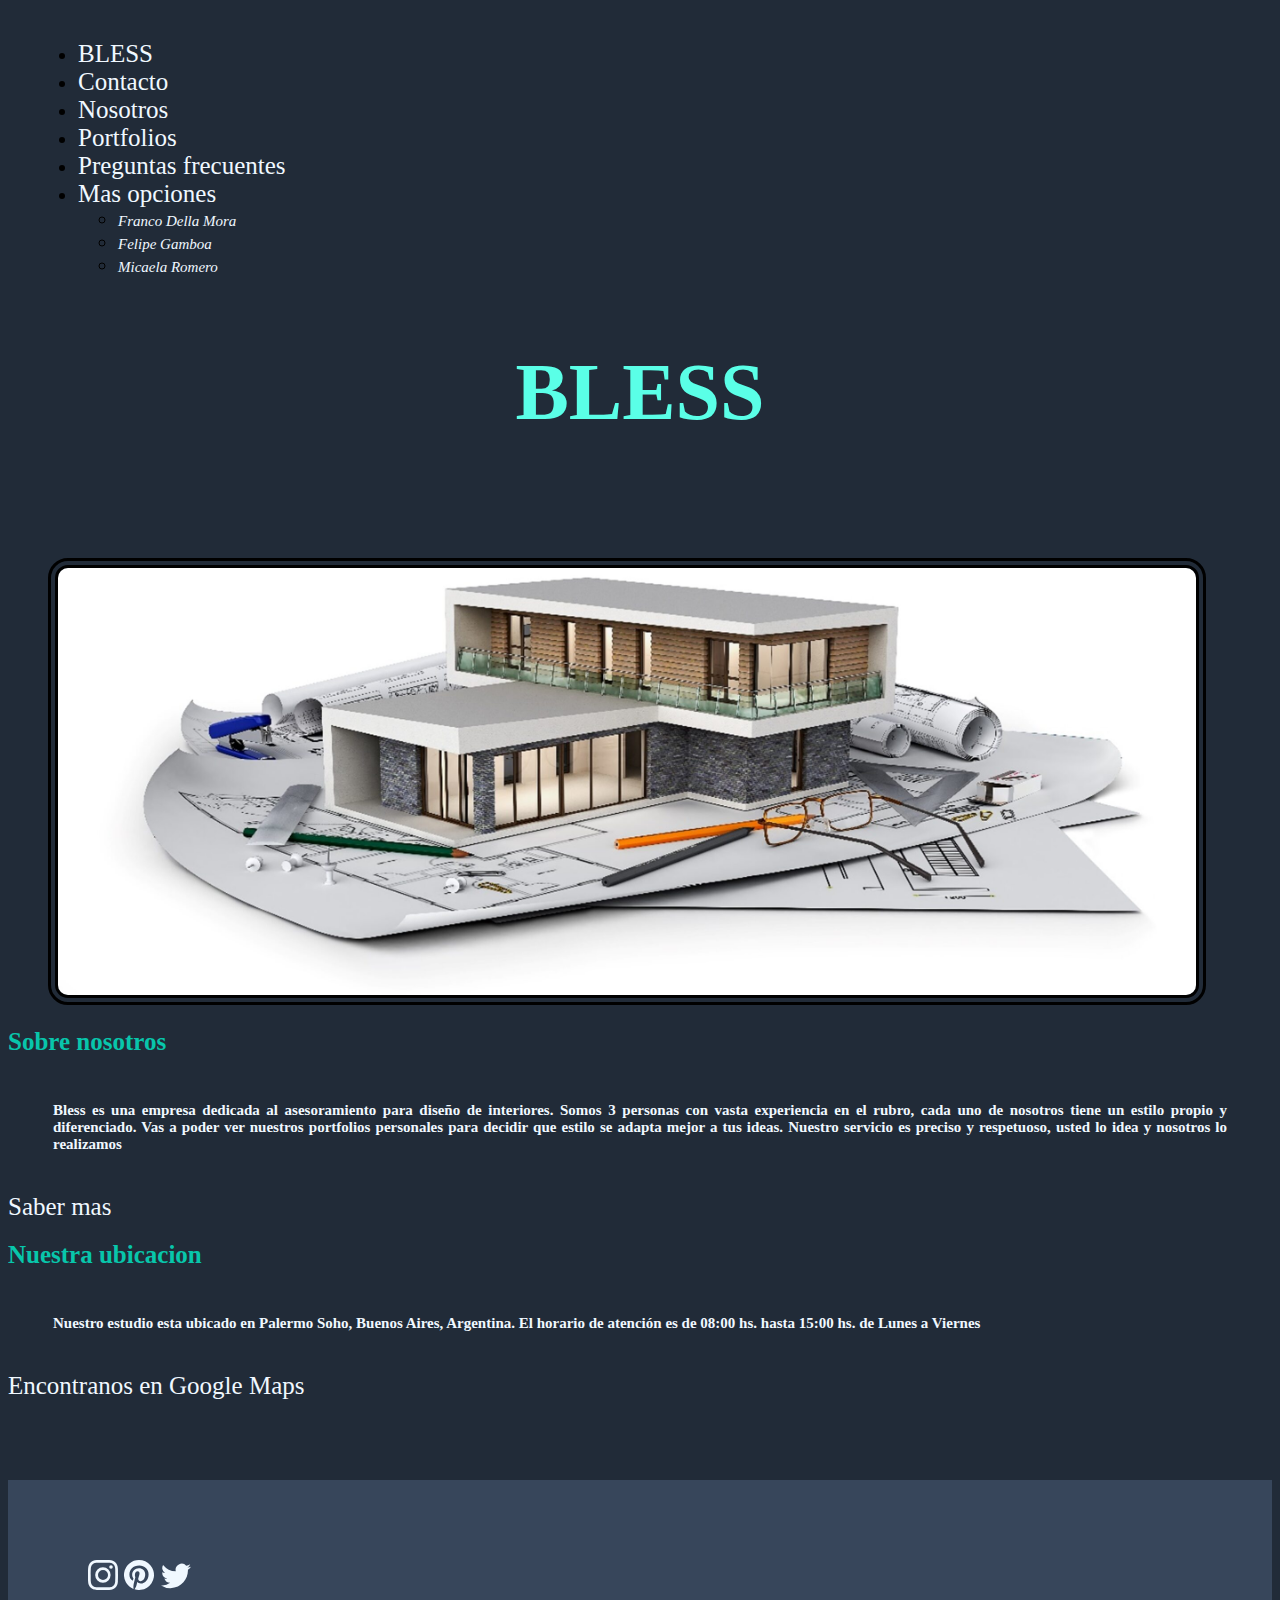
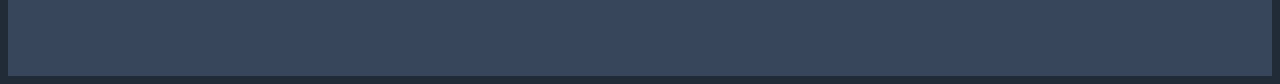
<file: index.html>
<!DOCTYPE html>
<html lang="es">
<head>
    <meta charset="UTF-8">
    <meta http-equiv="X-UA-Compatible" content="IE=edge">
    <meta name="viewport" content="width=device-width, initial-scale=1.0">
    <link href="https://cdn.jsdelivr.net/npm/bootstrap@5.2.3/dist/css/bootstrap.min.css" rel="stylesheet" integrity="sha384-rbsA2VBKQhggwzxH7pPCaAqO46MgnOM80zW1RWuH61DGLwZJEdK2Kadq2F9CUG65" crossorigin="anonymous">
    <link rel="stylesheet" href="./css/styles.css">
    <link rel="shortcut icon" href="./assets/img/favicon.ico">
    <title>Bless</title>
</head>
<body>
    <header>
        <nav class="navbar navbar-expand-lg color">
            <div class="container-fluid">
                <div class="navbar-collapse" id="navbarNavDropdown">
                    <ul class="navbar-nav">
                        <li class="nav-item">
                            <a class="nav-link text-white" aria-current="page" href="#">BLESS</a>
                        </li>
                        <li class="nav-item">
                            <a class="nav-link text-white" href="./pages/contacto.html">Contacto</a>
                        </li>
                        <li class="nav-item">
                            <a class="nav-link text-white" href="./pages/nosotros.html">Nosotros</a>
                        </li>
                        <li class="nav-item">
                            <a class="nav-link text-white" href="./pages/portfolios.html">Portfolios</a>
                        </li>
                        <li class="nav-item">
                            <a class="nav-link text-white" href="./pages/preguntas-frecuentes.html">Preguntas frecuentes</a>
                        </li>
                        <li class="nav-item dropdown text-white ">
                            <a class="nav-link dropdown-toggle text-white" href="#" role="button" data-bs-toggle="dropdown"
                                aria-expanded="false">
                                Mas opciones
                            </a>
                            <ul class="dropdown-menu">
                                <li><a class="dropdown-item size" href="#">Franco Della Mora</a></li>
                                <li><a class="dropdown-item size" href="#">Felipe Gamboa</a></li>
                                <li><a class="dropdown-item size" href="#">Micaela Romero</a></li>
                            </ul>
                        </li>
                    </ul>
                </div>
            </div>
        </nav>
    </header>
    <main>
        <section class="container-fluid">
            <h1>BLESS</h1>
            <img src="./assets/img/img_cabecera_disenoarquitectonicoclaves-scaled.jpg" alt="bless" title="bless">
        </section>
        <section id="nosotros" class="container-fluid">
            <h2>Sobre nosotros</h2>
            <p>Bless es una empresa dedicada al asesoramiento para diseño de interiores. Somos 3 personas con vasta experiencia en el rubro, cada uno de nosotros tiene un estilo propio y diferenciado. Vas a poder ver nuestros portfolios personales para decidir que estilo se adapta mejor a tus ideas. Nuestro servicio es preciso y respetuoso, usted lo idea y nosotros lo realizamos</p>
            <div>
                <a href="./pages/nosotros.html">Saber mas</a>
            </div>
        </section>
        <section class="container-fluid">
            <h2>Nuestra ubicacion</h2>
            <p>Nuestro estudio esta ubicado en Palermo Soho, Buenos Aires, Argentina.
                El horario de atención es de 08:00 hs. hasta 15:00 hs. de Lunes a Viernes
            </p>
            <div>
                <a href="./pages/contacto.html#ubicacion">Encontranos en Google Maps</a>
            </div>
        </section>
    </main>
    <footer>
        <nav>
            <a href="https://www.instagram.com/" target="_blank"> 
                <svg xmlns="http://www.w3.org/2000/svg" width="30" height="30" fill="currentColor" class="bi bi-instagram" viewBox="0 0 16 16">
                    <path d="M8 0C5.829 0 5.556.01 4.703.048 3.85.088 3.269.222 2.76.42a3.917 3.917 0 0 0-1.417.923A3.927 3.927 0 0 0 .42 2.76C.222 3.268.087 3.85.048 4.7.01 5.555 0 5.827 0 8.001c0 2.172.01 2.444.048 3.297.04.852.174 1.433.372 1.942.205.526.478.972.923 1.417.444.445.89.719 1.416.923.51.198 1.09.333 1.942.372C5.555 15.99 5.827 16 8 16s2.444-.01 3.298-.048c.851-.04 1.434-.174 1.943-.372a3.916 3.916 0 0 0 1.416-.923c.445-.445.718-.891.923-1.417.197-.509.332-1.09.372-1.942C15.99 10.445 16 10.173 16 8s-.01-2.445-.048-3.299c-.04-.851-.175-1.433-.372-1.941a3.926 3.926 0 0 0-.923-1.417A3.911 3.911 0 0 0 13.24.42c-.51-.198-1.092-.333-1.943-.372C10.443.01 10.172 0 7.998 0h.003zm-.717 1.442h.718c2.136 0 2.389.007 3.232.046.78.035 1.204.166 1.486.275.373.145.64.319.92.599.28.28.453.546.598.92.11.281.24.705.275 1.485.039.843.047 1.096.047 3.231s-.008 2.389-.047 3.232c-.035.78-.166 1.203-.275 1.485a2.47 2.47 0 0 1-.599.919c-.28.28-.546.453-.92.598-.28.11-.704.24-1.485.276-.843.038-1.096.047-3.232.047s-2.39-.009-3.233-.047c-.78-.036-1.203-.166-1.485-.276a2.478 2.478 0 0 1-.92-.598 2.48 2.48 0 0 1-.6-.92c-.109-.281-.24-.705-.275-1.485-.038-.843-.046-1.096-.046-3.233 0-2.136.008-2.388.046-3.231.036-.78.166-1.204.276-1.486.145-.373.319-.64.599-.92.28-.28.546-.453.92-.598.282-.11.705-.24 1.485-.276.738-.034 1.024-.044 2.515-.045v.002zm4.988 1.328a.96.96 0 1 0 0 1.92.96.96 0 0 0 0-1.92zm-4.27 1.122a4.109 4.109 0 1 0 0 8.217 4.109 4.109 0 0 0 0-8.217zm0 1.441a2.667 2.667 0 1 1 0 5.334 2.667 2.667 0 0 1 0-5.334z"/>
                </svg>
            </a>
            <a href="https://ar.pinterest.com/" target="_blank">
                <svg xmlns="http://www.w3.org/2000/svg" width="30" height="30" fill="currentColor" class="bi bi-pinterest" viewBox="0 0 16 16">
                    <path d="M8 0a8 8 0 0 0-2.915 15.452c-.07-.633-.134-1.606.027-2.297.146-.625.938-3.977.938-3.977s-.239-.479-.239-1.187c0-1.113.645-1.943 1.448-1.943.682 0 1.012.512 1.012 1.127 0 .686-.437 1.712-.663 2.663-.188.796.4 1.446 1.185 1.446 1.422 0 2.515-1.5 2.515-3.664 0-1.915-1.377-3.254-3.342-3.254-2.276 0-3.612 1.707-3.612 3.471 0 .688.265 1.425.595 1.826a.24.24 0 0 1 .056.23c-.061.252-.196.796-.222.907-.035.146-.116.177-.268.107-1-.465-1.624-1.926-1.624-3.1 0-2.523 1.834-4.84 5.286-4.84 2.775 0 4.932 1.977 4.932 4.62 0 2.757-1.739 4.976-4.151 4.976-.811 0-1.573-.421-1.834-.919l-.498 1.902c-.181.695-.669 1.566-.995 2.097A8 8 0 1 0 8 0z"/>
                </svg>
            </a>
            <a href="https://twitter.com/" target="_blank">
                <svg xmlns="http://www.w3.org/2000/svg" width="30" height="30" fill="currentColor" class="bi bi-twitter" viewBox="0 0 16 16">
                    <path d="M5.026 15c6.038 0 9.341-5.003 9.341-9.334 0-.14 0-.282-.006-.422A6.685 6.685 0 0 0 16 3.542a6.658 6.658 0 0 1-1.889.518 3.301 3.301 0 0 0 1.447-1.817 6.533 6.533 0 0 1-2.087.793A3.286 3.286 0 0 0 7.875 6.03a9.325 9.325 0 0 1-6.767-3.429 3.289 3.289 0 0 0 1.018 4.382A3.323 3.323 0 0 1 .64 6.575v.045a3.288 3.288 0 0 0 2.632 3.218 3.203 3.203 0 0 1-.865.115 3.23 3.23 0 0 1-.614-.057 3.283 3.283 0 0 0 3.067 2.277A6.588 6.588 0 0 1 .78 13.58a6.32 6.32 0 0 1-.78-.045A9.344 9.344 0 0 0 5.026 15z"/>
                </svg>
            </a>
        </nav>
    </footer>
    <script src="https://cdn.jsdelivr.net/npm/bootstrap@5.2.3/dist/js/bootstrap.bundle.min.js" integrity="sha384-kenU1KFdBIe4zVF0s0G1M5b4hcpxyD9F7jL+jjXkk+Q2h455rYXK/7HAuoJl+0I4" crossorigin="anonymous"></script>
</body>
</html>
</file>
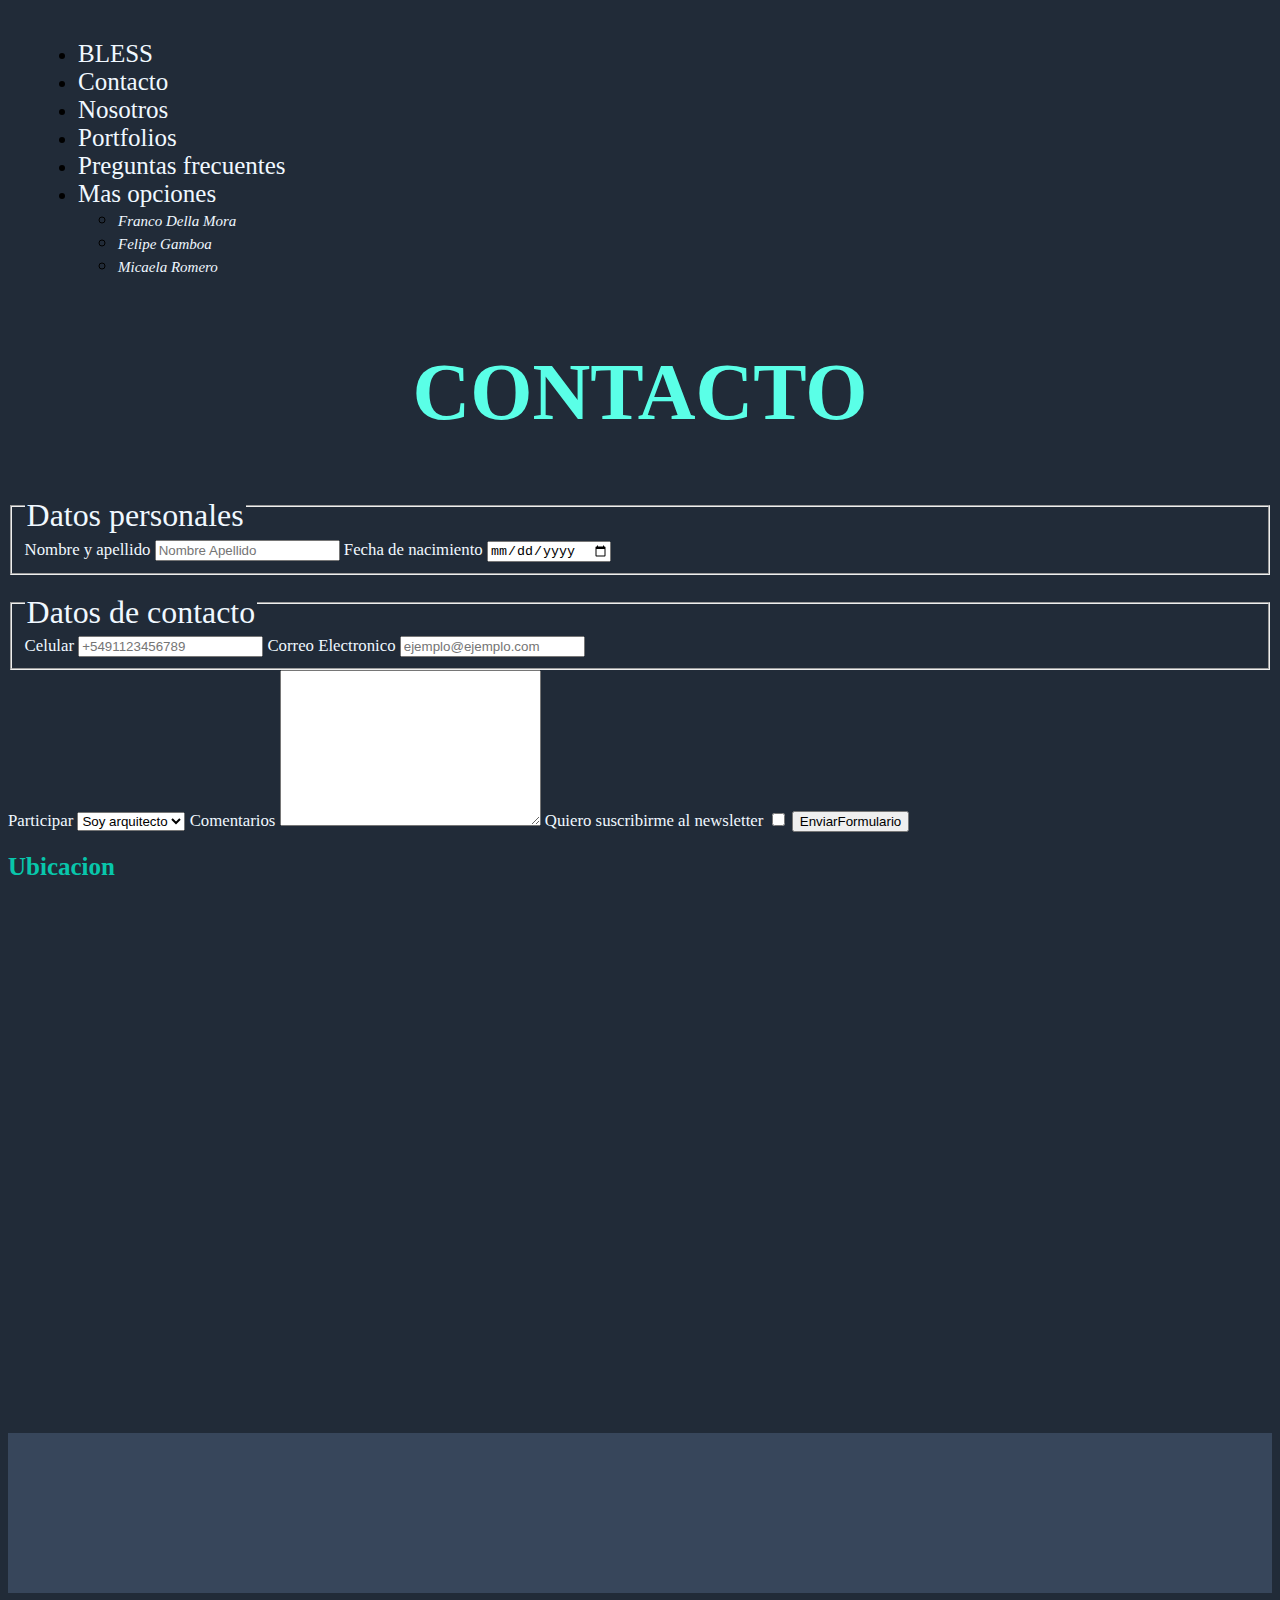
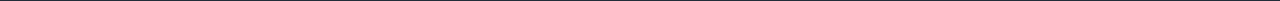
<file: pages/contacto.html>
<!DOCTYPE html>
<html lang="es">
<head>
    <meta charset="UTF-8">
    <meta http-equiv="X-UA-Compatible" content="IE=edge">
    <meta name="viewport" content="width=device-width, initial-scale=1.0">
    <link href="https://cdn.jsdelivr.net/npm/bootstrap@5.2.3/dist/css/bootstrap.min.css" rel="stylesheet" integrity="sha384-rbsA2VBKQhggwzxH7pPCaAqO46MgnOM80zW1RWuH61DGLwZJEdK2Kadq2F9CUG65" crossorigin="anonymous">
    <link rel="shortcut icon" href="../assets/img/favicon.ico">
    <title>Contacto</title>
    <link rel="stylesheet" href="../css/styles.css">
</head>
<body>
    <header>
        <nav class="navbar navbar-expand-lg color">
            <div class="container-fluid">
                <div class="navbar-collapse" id="navbarNavDropdown">
                    <ul class="navbar-nav">
                        <li class="nav-item">
                            <a class="nav-link text-white" aria-current="page" href="../index.html">BLESS</a>
                        </li>
                        <li class="nav-item">
                            <a class="nav-link text-white" href="./contacto.html">Contacto</a>
                        </li>
                        <li class="nav-item">
                            <a class="nav-link text-white" href="./nosotros.html">Nosotros</a>
                        </li>
                        <li class="nav-item">
                            <a class="nav-link text-white" href="./portfolios.html">Portfolios</a>
                        </li>
                        <li class="nav-item">
                            <a class="nav-link text-white" href="./pages/preguntas-frecuentes.html">Preguntas frecuentes</a>
                        </li>
                        <li class="nav-item dropdown text-white ">
                            <a class="nav-link dropdown-toggle text-white" href="#" role="button" data-bs-toggle="dropdown"
                                aria-expanded="false">
                                Mas opciones
                            </a>
                            <ul class="dropdown-menu">
                                <li><a class="dropdown-item size" href="#">Franco Della Mora</a></li>
                                <li><a class="dropdown-item size" href="#">Felipe Gamboa</a></li>
                                <li><a class="dropdown-item size" href="#">Micaela Romero</a></li>
                            </ul>
                        </li>
                    </ul>
                </div>
            </div>
        </nav>
    </header>
    <main>
        <section class="container-fluid">
            <h1>CONTACTO</h1>
            <form action="" class="letra">
                <fieldset>
                    <legend class="datos">Datos personales</legend>
                    <label for="">Nombre y apellido</label>
                    <input type="text" id="nombreApellido" name="nombre-apellido" placeholder="Nombre Apellido" required>
                    <label for="">Fecha de nacimiento</label>
                    <input type="date" id="fechaNacimiento" name="fecha-nacimiento" max="01-01-2005">
                </fieldset>
                <fieldset>
                    <legend class="datos">Datos de contacto</legend>
                    <label for="">Celular</label>
                    <input type="tel" id="numeroCelular" name="celular" placeholder="+5491123456789" required>
                    <label for="">Correo Electronico</label>
                    <input type="email" id="correoElectronico" name="correoElectronico" placeholder="ejemplo@ejemplo.com">
                </fieldset>
                <label for="participar">Participar</label>
                <select name="participar" id="participar">
                    <option value="soyArquitecto">Soy arquitecto</option>
                    <option value="soyDesigner">Soy designer</option>
                    <option value="soyCurador">Soy curador</option>
                </select>
                <label for="comentarios">Comentarios</label>
                <textarea name="comentarios" id="comentarios" cols="30" rows="10"></textarea>
                <label for="suscripcion">Quiero suscribirme al newsletter</label>
                <input type="checkbox" id="suscripcion" name="suscribir" value="si">
                <input type="submit" value="EnviarFormulario">
            </form>
        </section>
        <section class="container-fluid">
            <h2>Ubicacion</h2>
            <iframe src="https://www.google.com/maps/embed?pb=!1m18!1m12!1m3!1d3284.6223577634046!2d-58.427820200000006!3d-34.588420899999996!2m3!1f0!2f0!3f0!3m2!1i1024!2i768!4f13.1!3m3!1m2!1s0x95bcb58632d33aa3%3A0x69379d54c3aa7a93!2sLUXO%20Palermo%20Soho!5e0!3m2!1ses-419!2sar!4v1666213203443!5m2!1ses-419!2sar" width="600" height="450" style="border:0;" allowfullscreen="" loading="lazy" referrerpolicy="no-referrer-when-downgrade"></iframe>
        </section>
    </main>
    <footer>
        <nav>
            <a href="https://www.instagram.com/" target="_blank"> 
            </a>
            <a href="https://ar.pinterest.com/" target="_blank">
            </a>
            <a href="https://twitter.com/" target="_blank">
            </a>
        </nav>
    </footer>
    <script src="https://cdn.jsdelivr.net/npm/bootstrap@5.2.3/dist/js/bootstrap.bundle.min.js" integrity="sha384-kenU1KFdBIe4zVF0s0G1M5b4hcpxyD9F7jL+jjXkk+Q2h455rYXK/7HAuoJl+0I4" crossorigin="anonymous"></script>
</body>
</html>
</file>
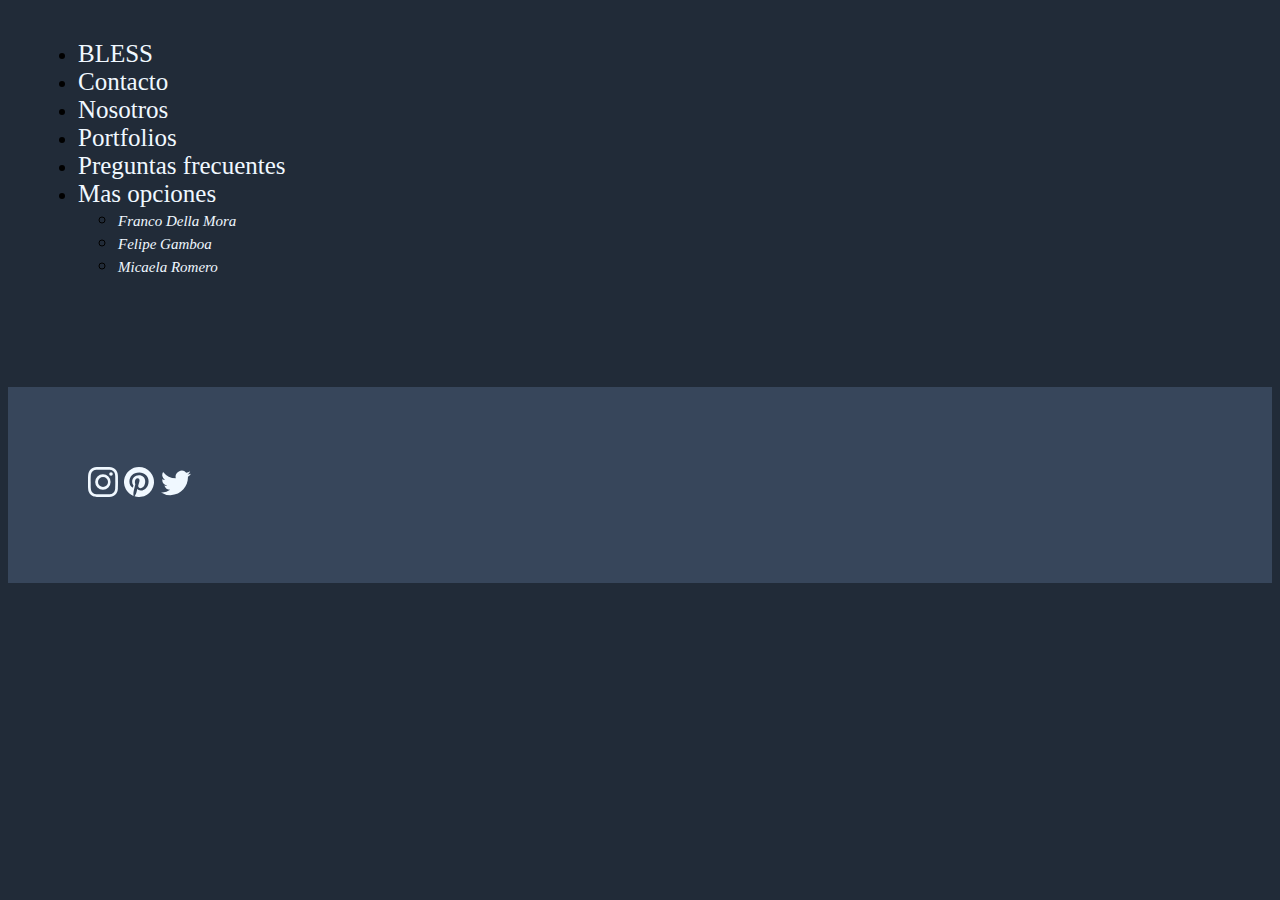
<file: pages/nosotros.html>
<!DOCTYPE html>
<html lang="es">
<head>
    <meta charset="UTF-8">
    <meta http-equiv="X-UA-Compatible" content="IE=edge">
    <meta name="viewport" content="width=device-width, initial-scale=1.0">
    <link href="https://cdn.jsdelivr.net/npm/bootstrap@5.2.3/dist/css/bootstrap.min.css" rel="stylesheet" integrity="sha384-rbsA2VBKQhggwzxH7pPCaAqO46MgnOM80zW1RWuH61DGLwZJEdK2Kadq2F9CUG65" crossorigin="anonymous">
    <link rel="shortcut icon" href="../assets/img/favicon.ico">
    <title>Nosotros</title>
    <link rel="stylesheet" href="../css/styles.css">
</head>
<body>
    <header>
        <nav class="navbar navbar-expand-lg color">
            <div class="container-fluid">
                <div class="navbar-collapse" id="navbarNavDropdown">
                    <ul class="navbar-nav">
                        <li class="nav-item">
                            <a class="nav-link text-white" aria-current="page" href="../index.html">BLESS</a>
                        </li>
                        <li class="nav-item">
                            <a class="nav-link text-white" href="./contacto.html">Contacto</a>
                        </li>
                        <li class="nav-item">
                            <a class="nav-link text-white" href="./nosotros.html">Nosotros</a>
                        </li>
                        <li class="nav-item">
                            <a class="nav-link text-white" href="./portfolios.html">Portfolios</a>
                        </li>
                        <li class="nav-item">
                            <a class="nav-link text-white" href="./preguntas-frecuentes.html">Preguntas frecuentes</a>
                        </li>
                        <li class="nav-item dropdown text-white ">
                            <a class="nav-link dropdown-toggle text-white" href="#" role="button" data-bs-toggle="dropdown"
                                aria-expanded="false">
                                Mas opciones
                            </a>
                            <ul class="dropdown-menu">
                                <li><a class="dropdown-item size" href="#">Franco Della Mora</a></li>
                                <li><a class="dropdown-item size" href="#">Felipe Gamboa</a></li>
                                <li><a class="dropdown-item size" href="#">Micaela Romero</a></li>
                            </ul>
                        </li>
                    </ul>
                </div>
            </div>
        </nav>
    </header> 
    <footer>
        <nav>
            <a href="https://www.instagram.com/" target="_blank"> 
                <svg xmlns="http://www.w3.org/2000/svg" width="30" height="30" fill="currentColor" class="bi bi-instagram" viewBox="0 0 16 16">
                    <path d="M8 0C5.829 0 5.556.01 4.703.048 3.85.088 3.269.222 2.76.42a3.917 3.917 0 0 0-1.417.923A3.927 3.927 0 0 0 .42 2.76C.222 3.268.087 3.85.048 4.7.01 5.555 0 5.827 0 8.001c0 2.172.01 2.444.048 3.297.04.852.174 1.433.372 1.942.205.526.478.972.923 1.417.444.445.89.719 1.416.923.51.198 1.09.333 1.942.372C5.555 15.99 5.827 16 8 16s2.444-.01 3.298-.048c.851-.04 1.434-.174 1.943-.372a3.916 3.916 0 0 0 1.416-.923c.445-.445.718-.891.923-1.417.197-.509.332-1.09.372-1.942C15.99 10.445 16 10.173 16 8s-.01-2.445-.048-3.299c-.04-.851-.175-1.433-.372-1.941a3.926 3.926 0 0 0-.923-1.417A3.911 3.911 0 0 0 13.24.42c-.51-.198-1.092-.333-1.943-.372C10.443.01 10.172 0 7.998 0h.003zm-.717 1.442h.718c2.136 0 2.389.007 3.232.046.78.035 1.204.166 1.486.275.373.145.64.319.92.599.28.28.453.546.598.92.11.281.24.705.275 1.485.039.843.047 1.096.047 3.231s-.008 2.389-.047 3.232c-.035.78-.166 1.203-.275 1.485a2.47 2.47 0 0 1-.599.919c-.28.28-.546.453-.92.598-.28.11-.704.24-1.485.276-.843.038-1.096.047-3.232.047s-2.39-.009-3.233-.047c-.78-.036-1.203-.166-1.485-.276a2.478 2.478 0 0 1-.92-.598 2.48 2.48 0 0 1-.6-.92c-.109-.281-.24-.705-.275-1.485-.038-.843-.046-1.096-.046-3.233 0-2.136.008-2.388.046-3.231.036-.78.166-1.204.276-1.486.145-.373.319-.64.599-.92.28-.28.546-.453.92-.598.282-.11.705-.24 1.485-.276.738-.034 1.024-.044 2.515-.045v.002zm4.988 1.328a.96.96 0 1 0 0 1.92.96.96 0 0 0 0-1.92zm-4.27 1.122a4.109 4.109 0 1 0 0 8.217 4.109 4.109 0 0 0 0-8.217zm0 1.441a2.667 2.667 0 1 1 0 5.334 2.667 2.667 0 0 1 0-5.334z"/>
                </svg>
            </a>
            <a href="https://ar.pinterest.com/" target="_blank">
                <svg xmlns="http://www.w3.org/2000/svg" width="30" height="30" fill="currentColor" class="bi bi-pinterest" viewBox="0 0 16 16">
                    <path d="M8 0a8 8 0 0 0-2.915 15.452c-.07-.633-.134-1.606.027-2.297.146-.625.938-3.977.938-3.977s-.239-.479-.239-1.187c0-1.113.645-1.943 1.448-1.943.682 0 1.012.512 1.012 1.127 0 .686-.437 1.712-.663 2.663-.188.796.4 1.446 1.185 1.446 1.422 0 2.515-1.5 2.515-3.664 0-1.915-1.377-3.254-3.342-3.254-2.276 0-3.612 1.707-3.612 3.471 0 .688.265 1.425.595 1.826a.24.24 0 0 1 .056.23c-.061.252-.196.796-.222.907-.035.146-.116.177-.268.107-1-.465-1.624-1.926-1.624-3.1 0-2.523 1.834-4.84 5.286-4.84 2.775 0 4.932 1.977 4.932 4.62 0 2.757-1.739 4.976-4.151 4.976-.811 0-1.573-.421-1.834-.919l-.498 1.902c-.181.695-.669 1.566-.995 2.097A8 8 0 1 0 8 0z"/>
                </svg>
            </a>
            <a href="https://twitter.com/" target="_blank">
                <svg xmlns="http://www.w3.org/2000/svg" width="30" height="30" fill="currentColor" class="bi bi-twitter" viewBox="0 0 16 16">
                    <path d="M5.026 15c6.038 0 9.341-5.003 9.341-9.334 0-.14 0-.282-.006-.422A6.685 6.685 0 0 0 16 3.542a6.658 6.658 0 0 1-1.889.518 3.301 3.301 0 0 0 1.447-1.817 6.533 6.533 0 0 1-2.087.793A3.286 3.286 0 0 0 7.875 6.03a9.325 9.325 0 0 1-6.767-3.429 3.289 3.289 0 0 0 1.018 4.382A3.323 3.323 0 0 1 .64 6.575v.045a3.288 3.288 0 0 0 2.632 3.218 3.203 3.203 0 0 1-.865.115 3.23 3.23 0 0 1-.614-.057 3.283 3.283 0 0 0 3.067 2.277A6.588 6.588 0 0 1 .78 13.58a6.32 6.32 0 0 1-.78-.045A9.344 9.344 0 0 0 5.026 15z"/>
                </svg>
            </a>
        </nav>
    </footer>
    <script src="https://cdn.jsdelivr.net/npm/bootstrap@5.2.3/dist/js/bootstrap.bundle.min.js" integrity="sha384-kenU1KFdBIe4zVF0s0G1M5b4hcpxyD9F7jL+jjXkk+Q2h455rYXK/7HAuoJl+0I4" crossorigin="anonymous"></script>
</body>
</html>
</file>
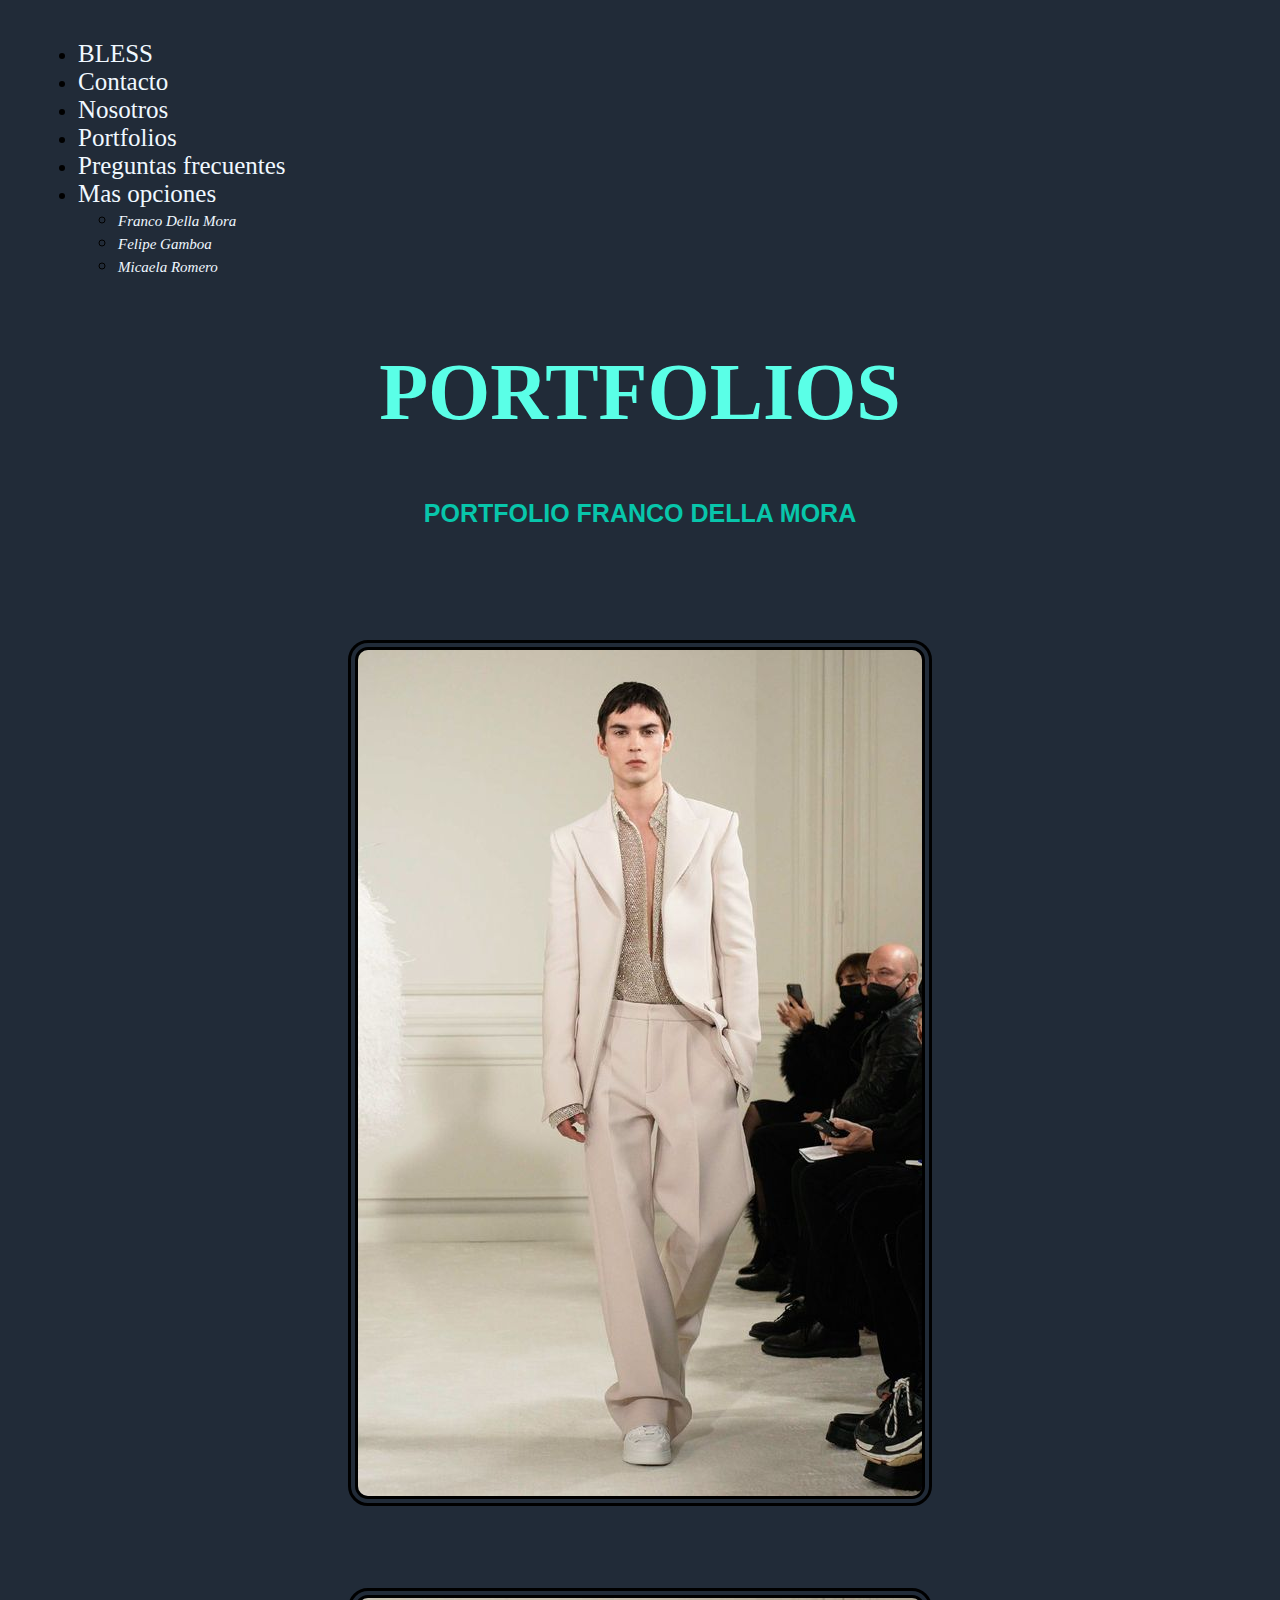
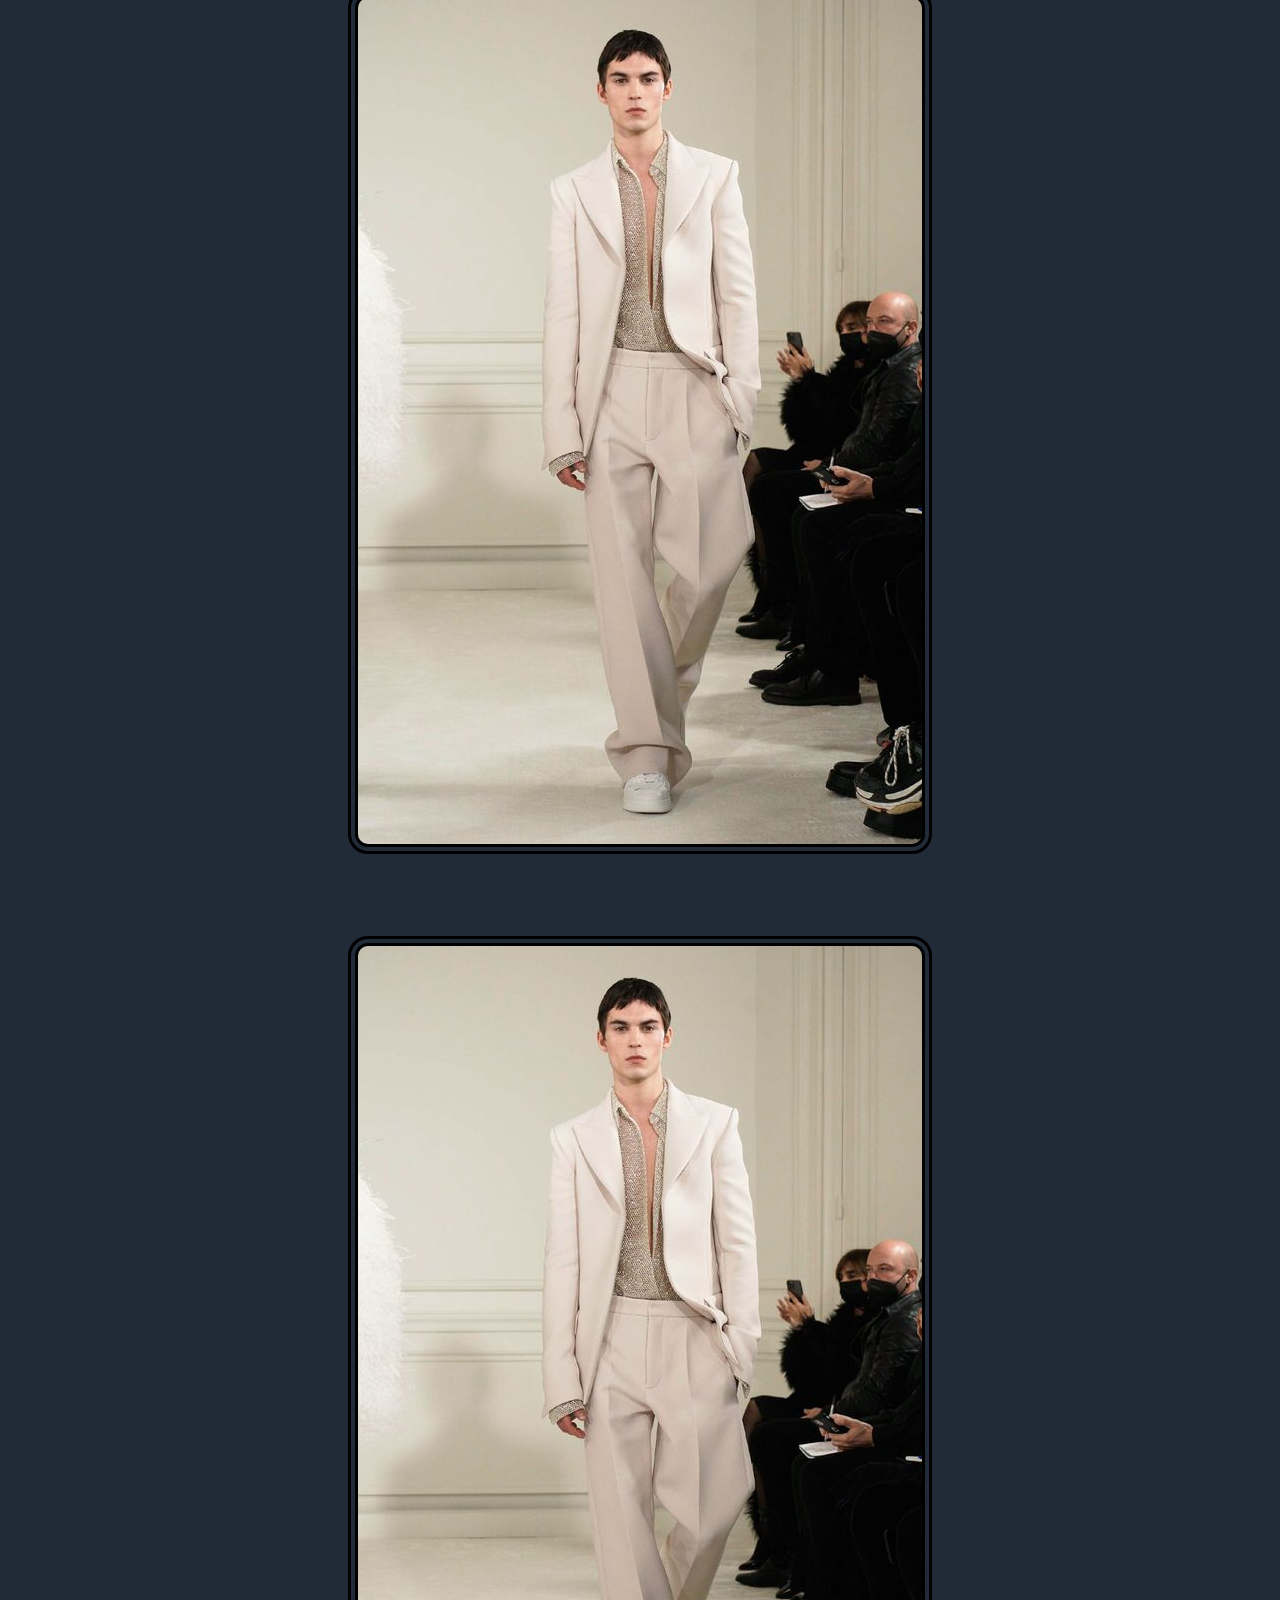
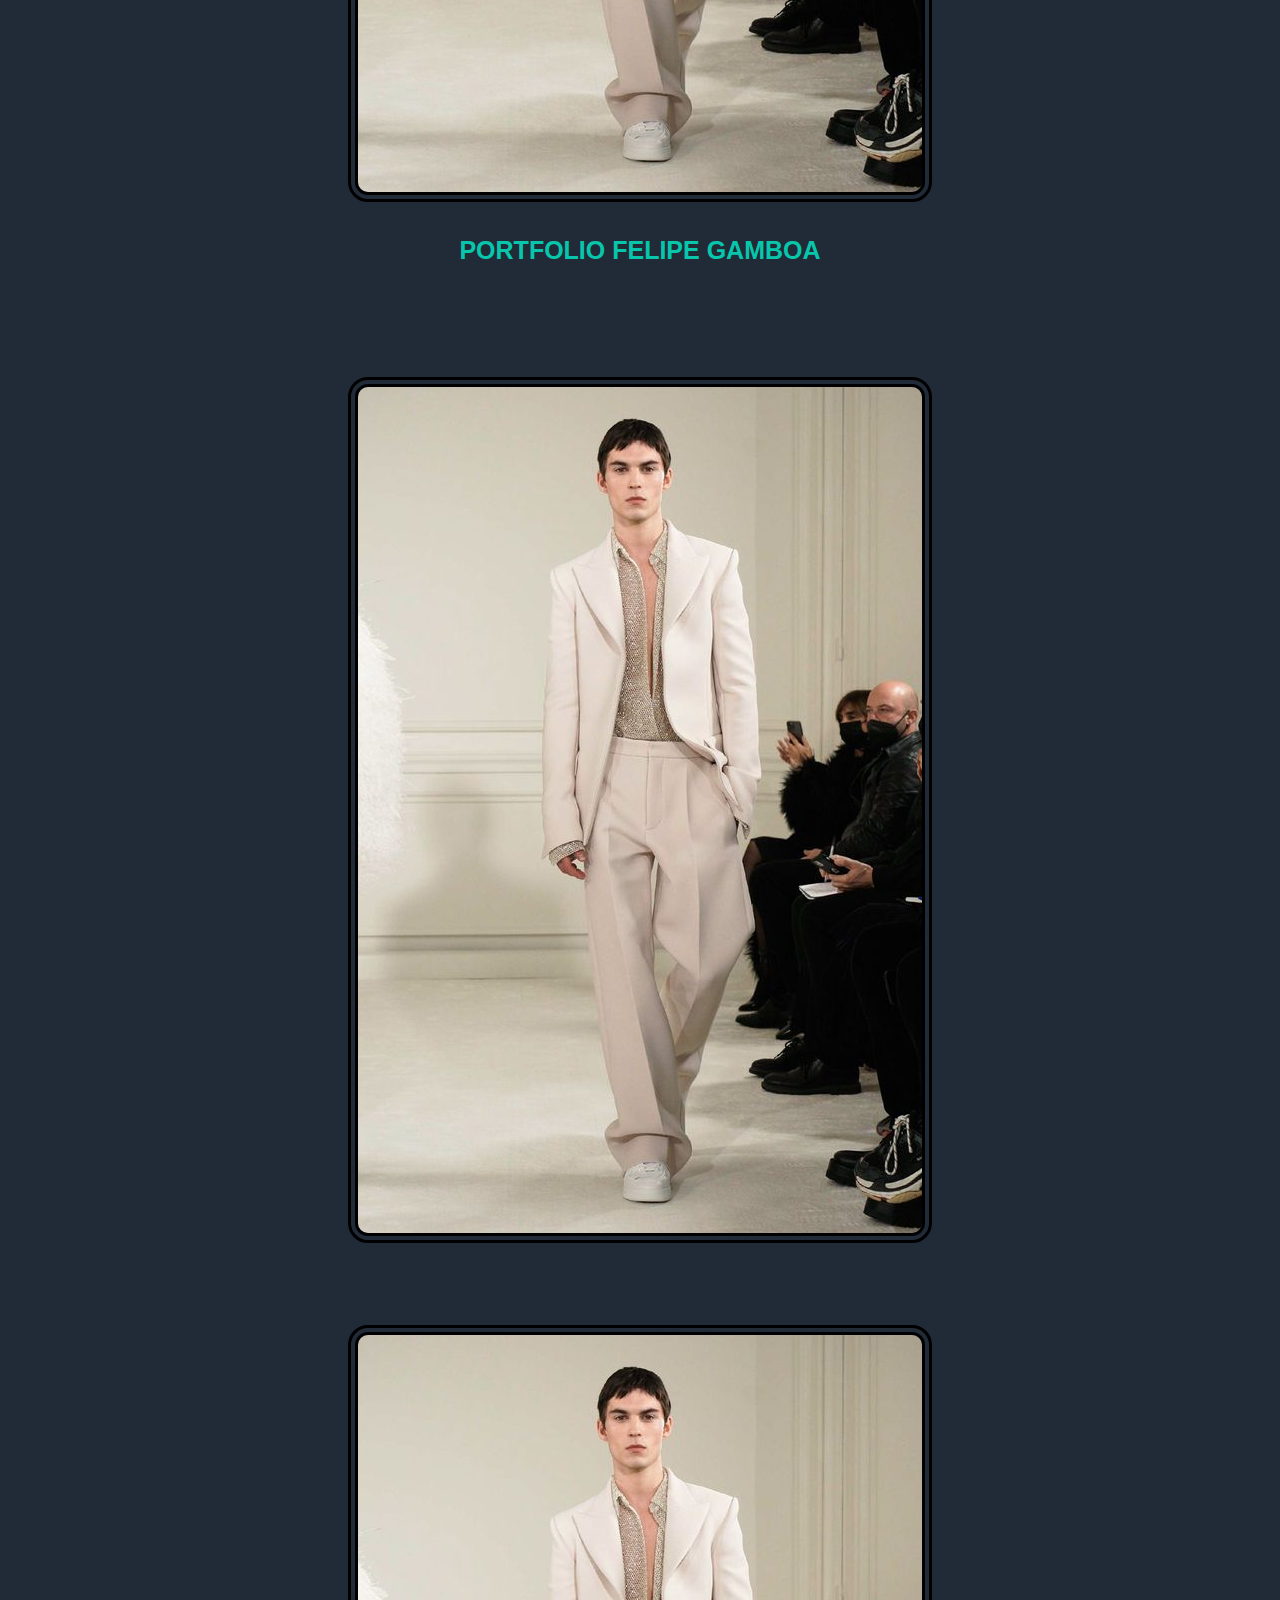
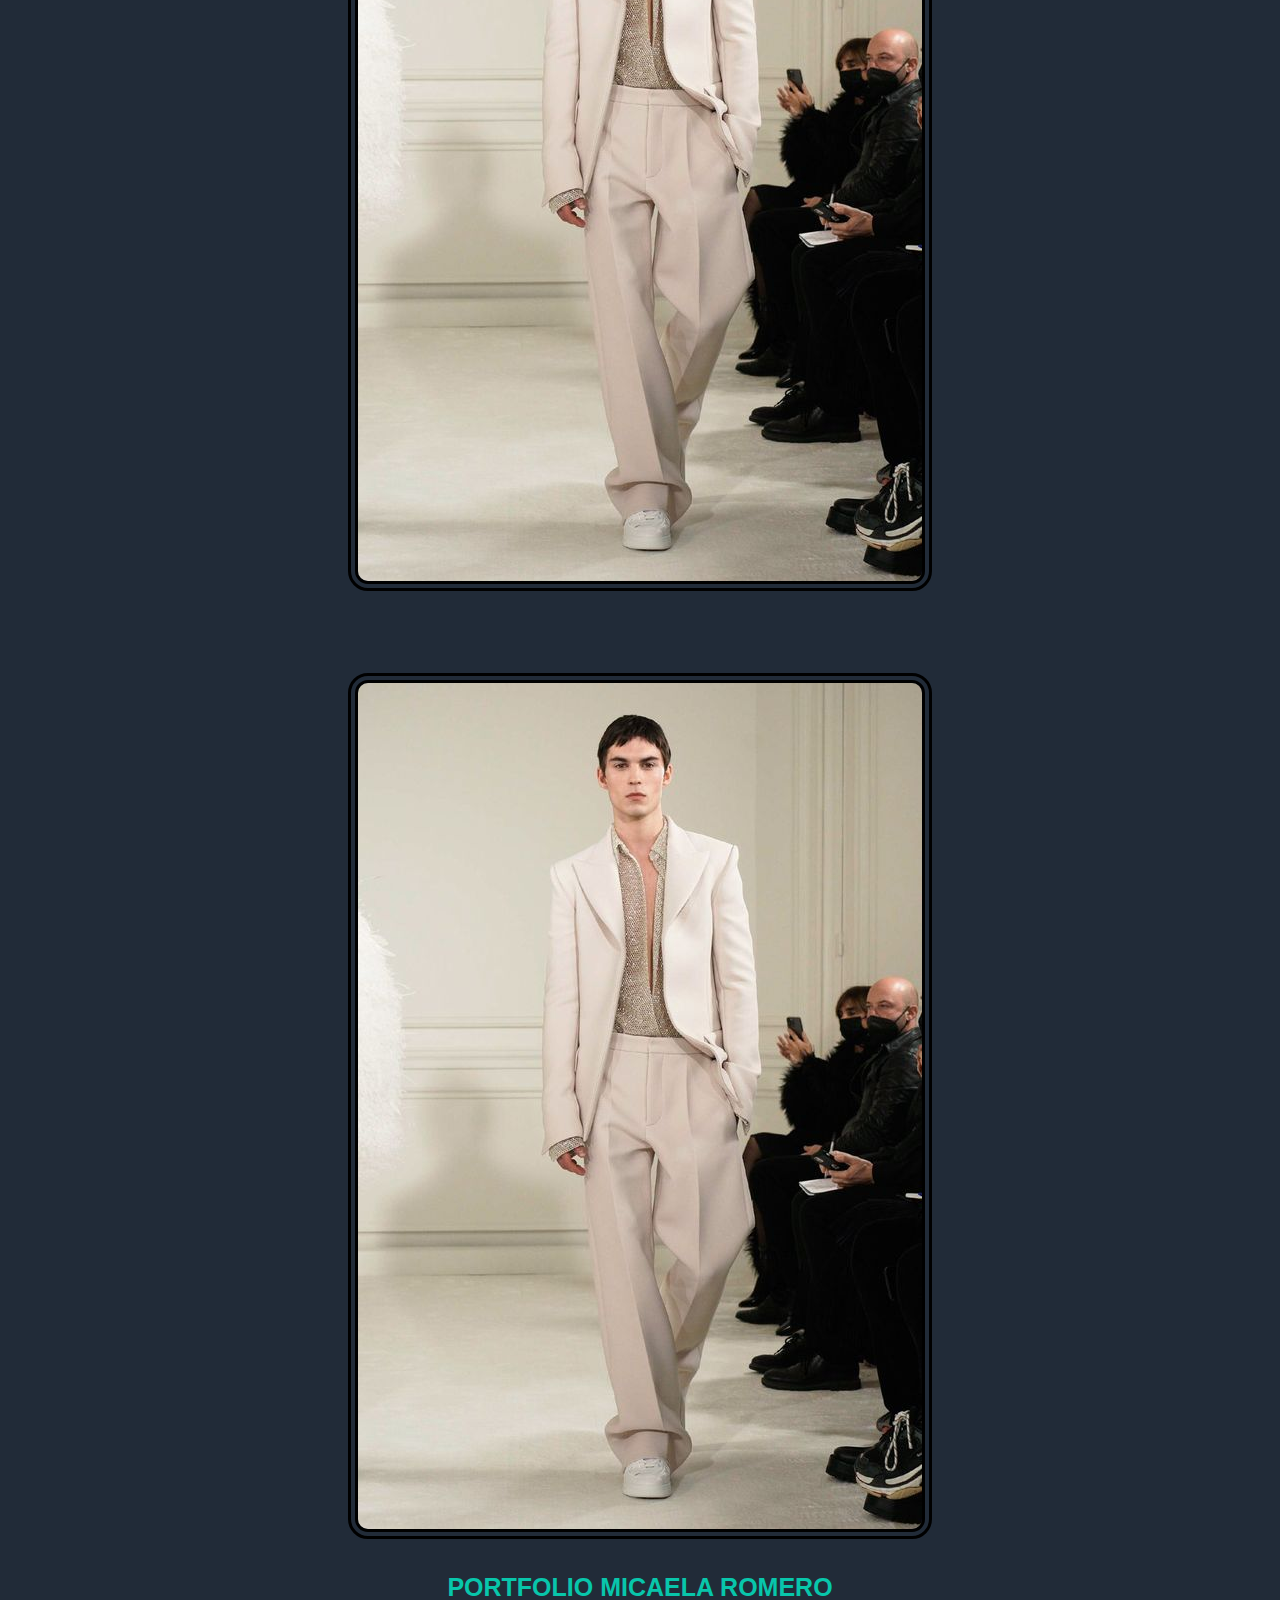
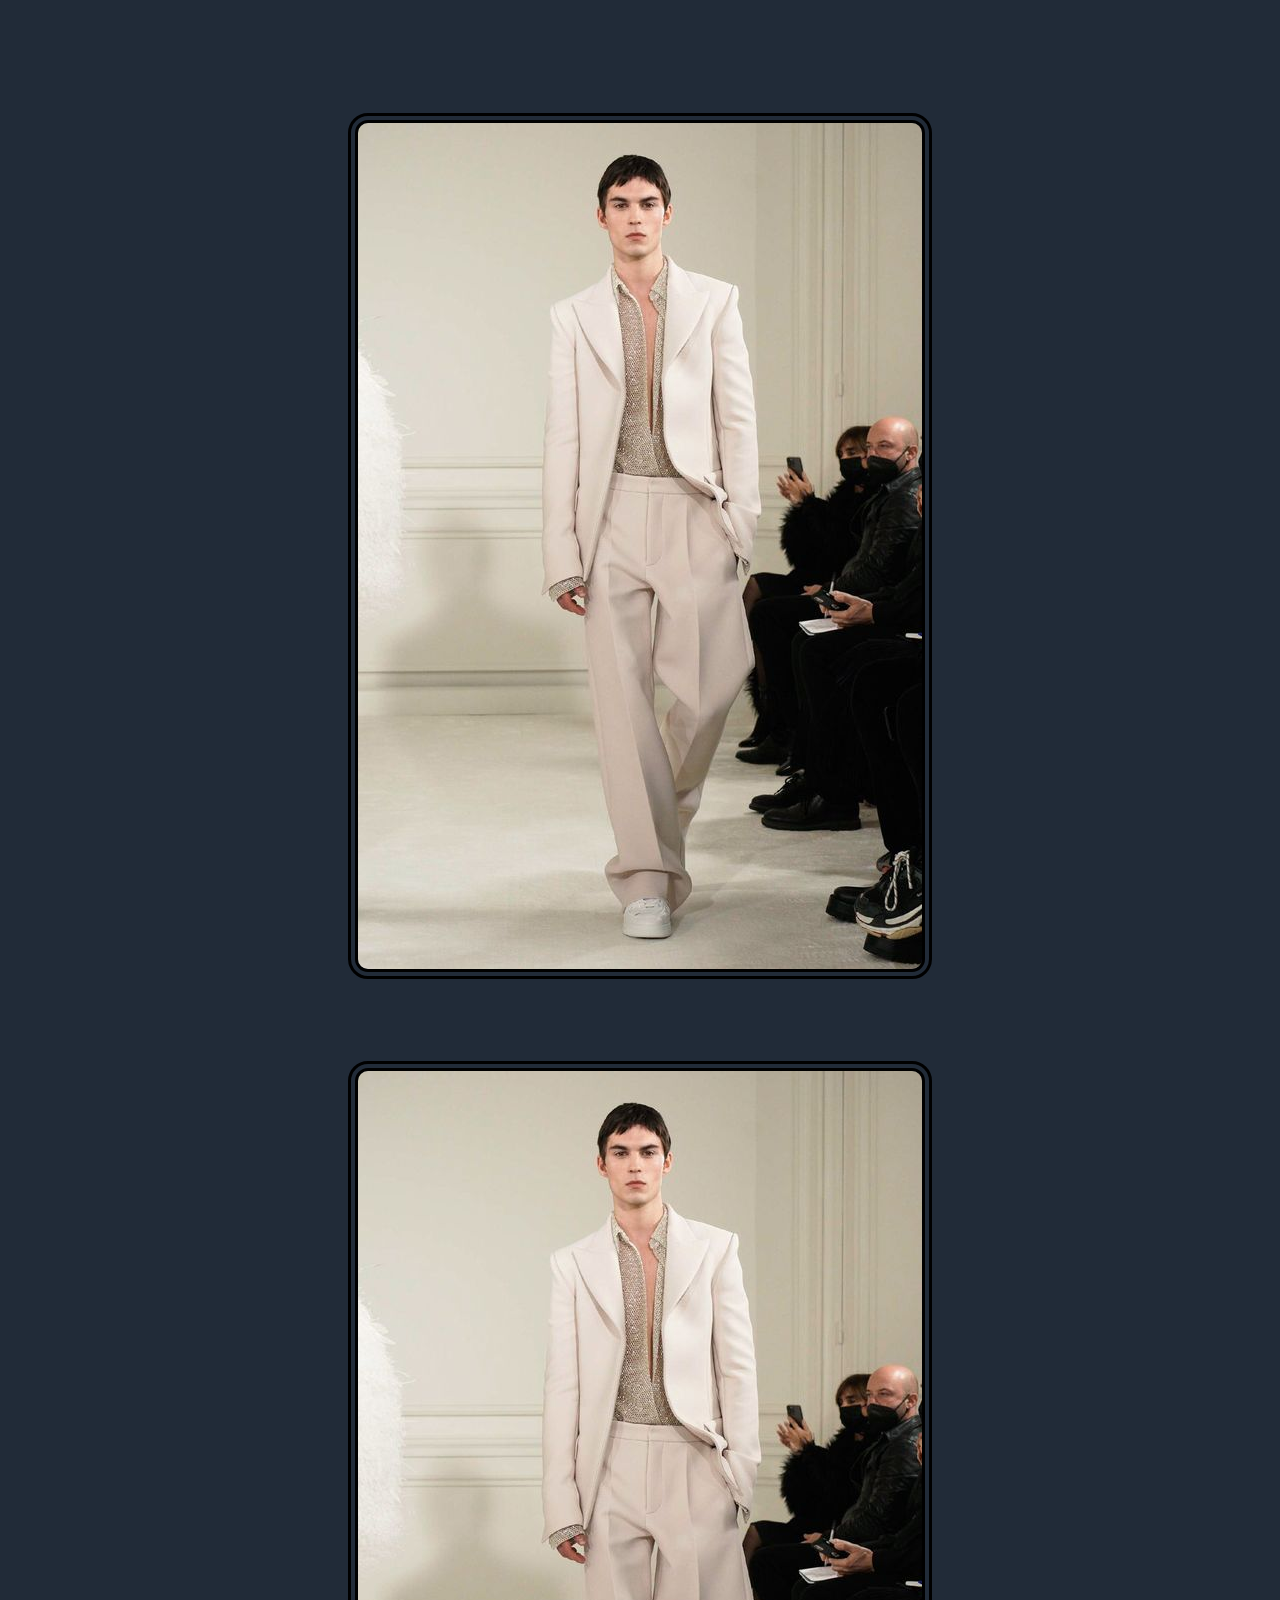
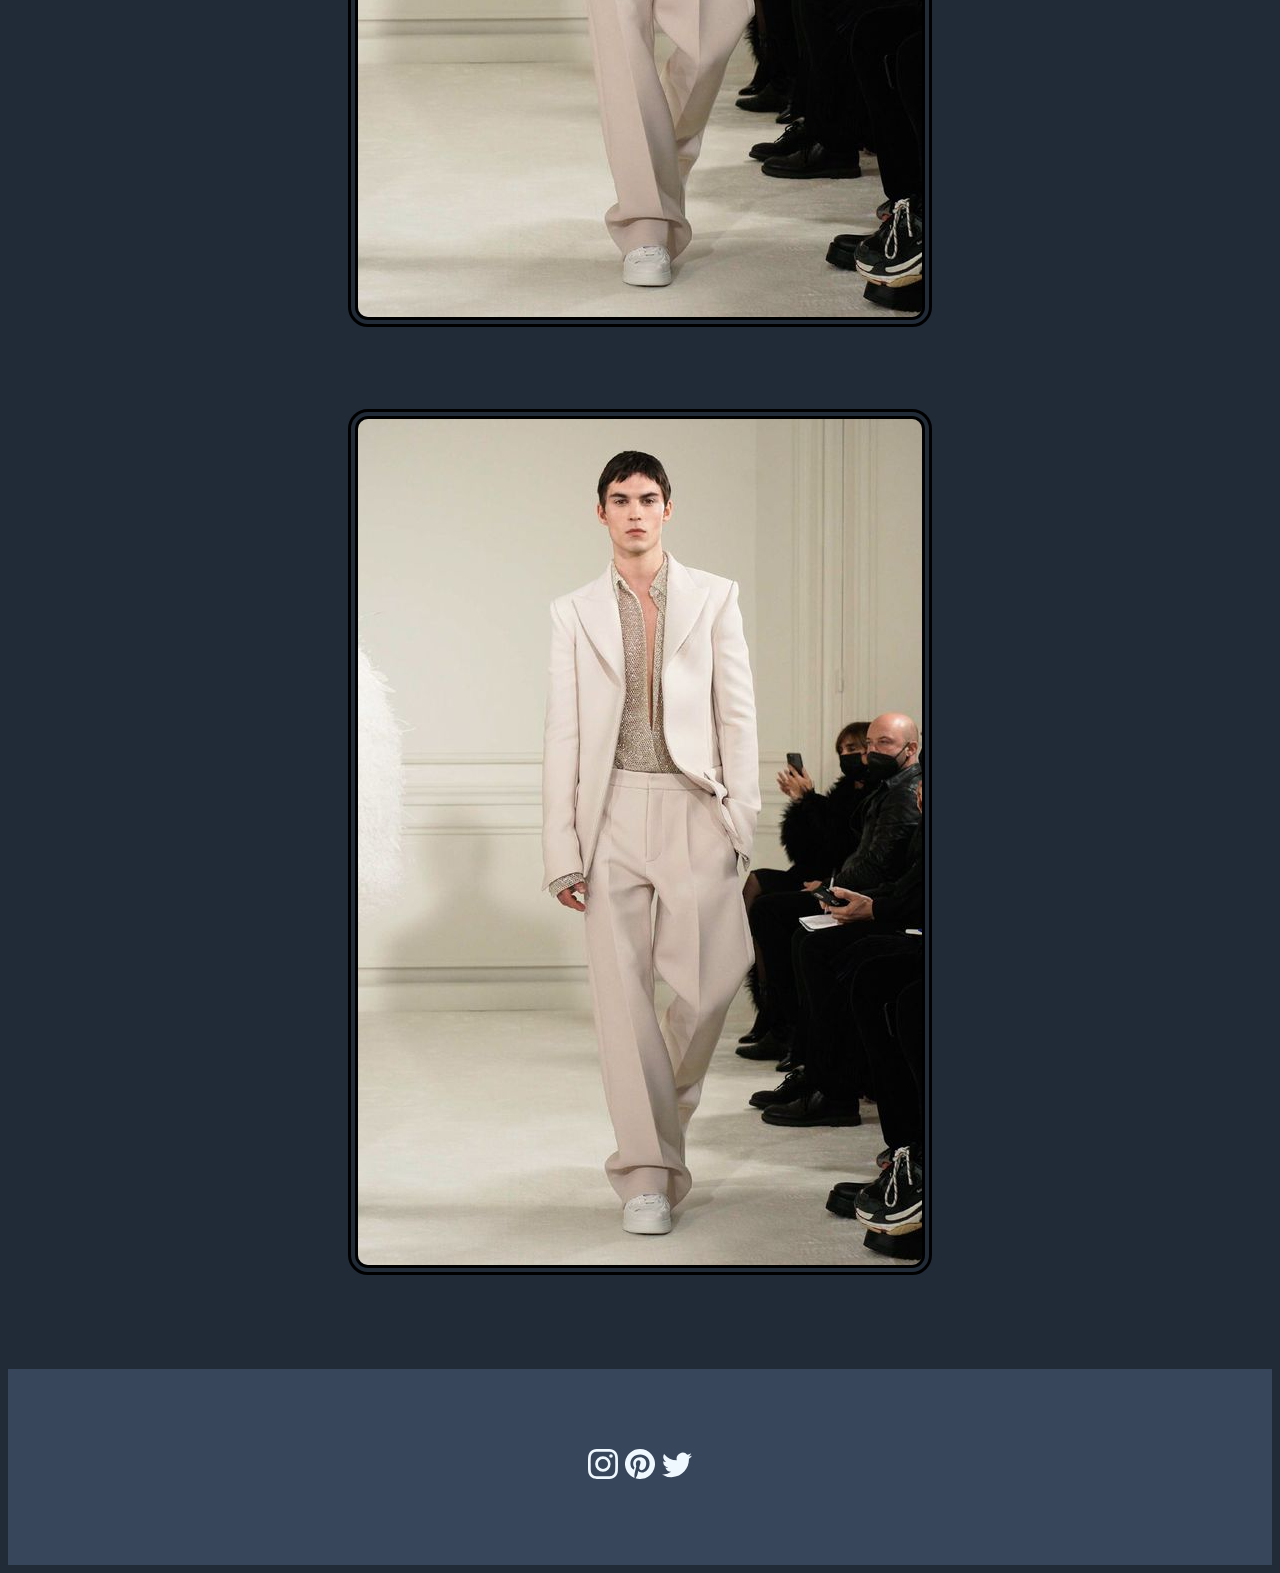
<file: pages/portfolios.html>
<!DOCTYPE html>
<html lang="es">
<head>
    <meta charset="UTF-8">
    <meta http-equiv="X-UA-Compatible" content="IE=edge">
    <meta name="viewport" content="width=device-width, initial-scale=1.0">
    <link href="https://cdn.jsdelivr.net/npm/bootstrap@5.2.3/dist/css/bootstrap.min.css" rel="stylesheet" integrity="sha384-rbsA2VBKQhggwzxH7pPCaAqO46MgnOM80zW1RWuH61DGLwZJEdK2Kadq2F9CUG65" crossorigin="anonymous">
    <link rel="shortcut icon" href="../assets/img/favicon.ico">
    <title>Servicios</title>
    <link rel="stylesheet" href="../css/styles.css">
</head>
<body>
    <header>
        <nav class="navbar navbar-expand-lg color">
            <div class="container-fluid">
                <div class="navbar-collapse" id="navbarNavDropdown">
                    <ul class="navbar-nav">
                        <li class="nav-item">
                            <a class="nav-link text-white" aria-current="page" href="../index.html">BLESS</a>
                        </li>
                        <li class="nav-item">
                            <a class="nav-link text-white" href="./contacto.html">Contacto</a>
                        </li>
                        <li class="nav-item">
                            <a class="nav-link text-white" href="./nosotros.html">Nosotros</a>
                        </li>
                        <li class="nav-item">
                            <a class="nav-link text-white" href="./portfolios.html">Portfolios</a>
                        </li>
                        <li class="nav-item">
                            <a class="nav-link text-white" href="./preguntas-frecuentes.html">Preguntas frecuentes</a>
                        </li>
                        <li class="nav-item dropdown text-white ">
                            <a class="nav-link dropdown-toggle text-white" href="#" role="button" data-bs-toggle="dropdown"
                                aria-expanded="false">
                                Mas opciones
                            </a>
                            <ul class="dropdown-menu">
                                <li><a class="dropdown-item size" href="#">Franco Della Mora</a></li>
                                <li><a class="dropdown-item size" href="#">Felipe Gamboa</a></li>
                                <li><a class="dropdown-item size" href="#">Micaela Romero</a></li>
                            </ul>
                        </li>
                    </ul>
                </div>
            </div>
        </nav>
    </header>

    <h1>PORTFOLIOS</h1>

    <section class="portfolio">
        <h2>PORTFOLIO FRANCO DELLA MORA</h2>
        <figure>
            <img src="../assets/img/Valentino Haute Couture.jpg" alt="valentino">
            <img src="../assets/img/Valentino Haute Couture.jpg" alt="valentino">
            <img src="../assets/img/Valentino Haute Couture.jpg" alt="valentino">
            <figcaption></figcaption>
        </figure>
        <h2>PORTFOLIO FELIPE GAMBOA</h2>
        <figure>
            <img src="../assets/img/Valentino Haute Couture.jpg" alt="valentino">
            <img src="../assets/img/Valentino Haute Couture.jpg" alt="valentino">
            <img src="../assets/img/Valentino Haute Couture.jpg" alt="valentino">
            <figcaption></figcaption>
        </figure>
        <h2>PORTFOLIO MICAELA ROMERO</h2>
        <figure>
            <img src="../assets/img/Valentino Haute Couture.jpg" alt="valentino">
            <img src="../assets/img/Valentino Haute Couture.jpg" alt="valentino">
            <img src="../assets/img/Valentino Haute Couture.jpg" alt="valentino">
            <figcaption></figcaption>
        </figure>
    <footer>
        <nav>
            <a href="https://www.instagram.com/" target="_blank"> 
                <svg xmlns="http://www.w3.org/2000/svg" width="30" height="30" fill="currentColor" class="bi bi-instagram" viewBox="0 0 16 16">
                    <path d="M8 0C5.829 0 5.556.01 4.703.048 3.85.088 3.269.222 2.76.42a3.917 3.917 0 0 0-1.417.923A3.927 3.927 0 0 0 .42 2.76C.222 3.268.087 3.85.048 4.7.01 5.555 0 5.827 0 8.001c0 2.172.01 2.444.048 3.297.04.852.174 1.433.372 1.942.205.526.478.972.923 1.417.444.445.89.719 1.416.923.51.198 1.09.333 1.942.372C5.555 15.99 5.827 16 8 16s2.444-.01 3.298-.048c.851-.04 1.434-.174 1.943-.372a3.916 3.916 0 0 0 1.416-.923c.445-.445.718-.891.923-1.417.197-.509.332-1.09.372-1.942C15.99 10.445 16 10.173 16 8s-.01-2.445-.048-3.299c-.04-.851-.175-1.433-.372-1.941a3.926 3.926 0 0 0-.923-1.417A3.911 3.911 0 0 0 13.24.42c-.51-.198-1.092-.333-1.943-.372C10.443.01 10.172 0 7.998 0h.003zm-.717 1.442h.718c2.136 0 2.389.007 3.232.046.78.035 1.204.166 1.486.275.373.145.64.319.92.599.28.28.453.546.598.92.11.281.24.705.275 1.485.039.843.047 1.096.047 3.231s-.008 2.389-.047 3.232c-.035.78-.166 1.203-.275 1.485a2.47 2.47 0 0 1-.599.919c-.28.28-.546.453-.92.598-.28.11-.704.24-1.485.276-.843.038-1.096.047-3.232.047s-2.39-.009-3.233-.047c-.78-.036-1.203-.166-1.485-.276a2.478 2.478 0 0 1-.92-.598 2.48 2.48 0 0 1-.6-.92c-.109-.281-.24-.705-.275-1.485-.038-.843-.046-1.096-.046-3.233 0-2.136.008-2.388.046-3.231.036-.78.166-1.204.276-1.486.145-.373.319-.64.599-.92.28-.28.546-.453.92-.598.282-.11.705-.24 1.485-.276.738-.034 1.024-.044 2.515-.045v.002zm4.988 1.328a.96.96 0 1 0 0 1.92.96.96 0 0 0 0-1.92zm-4.27 1.122a4.109 4.109 0 1 0 0 8.217 4.109 4.109 0 0 0 0-8.217zm0 1.441a2.667 2.667 0 1 1 0 5.334 2.667 2.667 0 0 1 0-5.334z"/>
                </svg>
            </a>
            <a href="https://ar.pinterest.com/" target="_blank">
                <svg xmlns="http://www.w3.org/2000/svg" width="30" height="30" fill="currentColor" class="bi bi-pinterest" viewBox="0 0 16 16">
                    <path d="M8 0a8 8 0 0 0-2.915 15.452c-.07-.633-.134-1.606.027-2.297.146-.625.938-3.977.938-3.977s-.239-.479-.239-1.187c0-1.113.645-1.943 1.448-1.943.682 0 1.012.512 1.012 1.127 0 .686-.437 1.712-.663 2.663-.188.796.4 1.446 1.185 1.446 1.422 0 2.515-1.5 2.515-3.664 0-1.915-1.377-3.254-3.342-3.254-2.276 0-3.612 1.707-3.612 3.471 0 .688.265 1.425.595 1.826a.24.24 0 0 1 .056.23c-.061.252-.196.796-.222.907-.035.146-.116.177-.268.107-1-.465-1.624-1.926-1.624-3.1 0-2.523 1.834-4.84 5.286-4.84 2.775 0 4.932 1.977 4.932 4.62 0 2.757-1.739 4.976-4.151 4.976-.811 0-1.573-.421-1.834-.919l-.498 1.902c-.181.695-.669 1.566-.995 2.097A8 8 0 1 0 8 0z"/>
                </svg>
            </a>
            <a href="https://twitter.com/" target="_blank">
                <svg xmlns="http://www.w3.org/2000/svg" width="30" height="30" fill="currentColor" class="bi bi-twitter" viewBox="0 0 16 16">
                    <path d="M5.026 15c6.038 0 9.341-5.003 9.341-9.334 0-.14 0-.282-.006-.422A6.685 6.685 0 0 0 16 3.542a6.658 6.658 0 0 1-1.889.518 3.301 3.301 0 0 0 1.447-1.817 6.533 6.533 0 0 1-2.087.793A3.286 3.286 0 0 0 7.875 6.03a9.325 9.325 0 0 1-6.767-3.429 3.289 3.289 0 0 0 1.018 4.382A3.323 3.323 0 0 1 .64 6.575v.045a3.288 3.288 0 0 0 2.632 3.218 3.203 3.203 0 0 1-.865.115 3.23 3.23 0 0 1-.614-.057 3.283 3.283 0 0 0 3.067 2.277A6.588 6.588 0 0 1 .78 13.58a6.32 6.32 0 0 1-.78-.045A9.344 9.344 0 0 0 5.026 15z"/>
                </svg>
            </a>
        </nav>
    </footer>
    <script src="https://cdn.jsdelivr.net/npm/bootstrap@5.2.3/dist/js/bootstrap.bundle.min.js" integrity="sha384-kenU1KFdBIe4zVF0s0G1M5b4hcpxyD9F7jL+jjXkk+Q2h455rYXK/7HAuoJl+0I4" crossorigin="anonymous"></script>
</body>
</html>
</file>
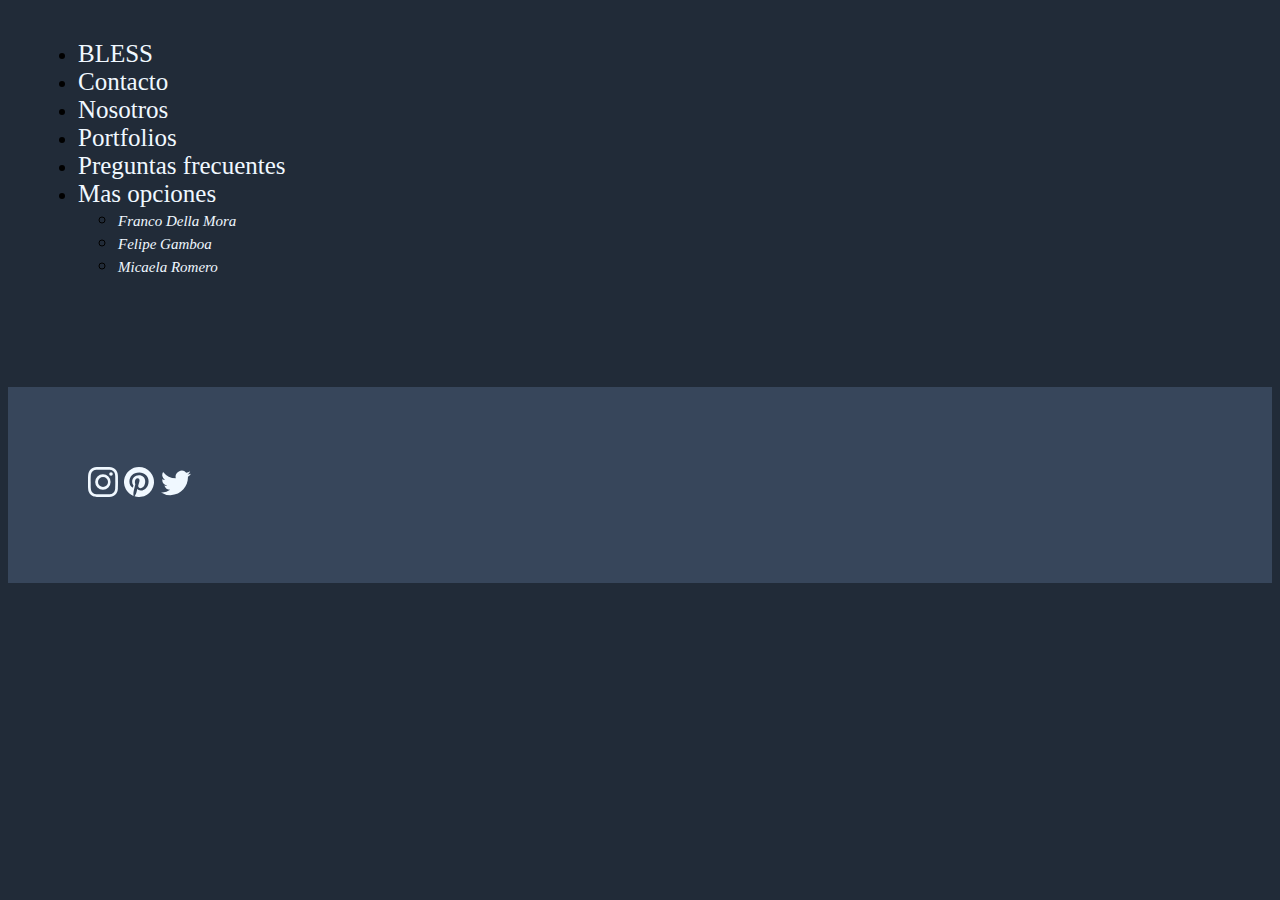
<file: pages/preguntas-frecuentes.html>
<!DOCTYPE html>
<html lang="es">
<head>
    <meta charset="UTF-8">
    <meta http-equiv="X-UA-Compatible" content="IE=edge">
    <meta name="viewport" content="width=device-width, initial-scale=1.0">
    <link href="https://cdn.jsdelivr.net/npm/bootstrap@5.2.3/dist/css/bootstrap.min.css" rel="stylesheet" integrity="sha384-rbsA2VBKQhggwzxH7pPCaAqO46MgnOM80zW1RWuH61DGLwZJEdK2Kadq2F9CUG65" crossorigin="anonymous">
    <link rel="shortcut icon" href="../assets/img/favicon.ico">
    <title>Preguntas Frecuentes</title>
    <link rel="stylesheet" href="../css/styles.css">
</head>
<body>
    <header>
        <nav class="navbar navbar-expand-lg color">
            <div class="container-fluid">
                <div class="navbar-collapse" id="navbarNavDropdown">
                    <ul class="navbar-nav">
                        <li class="nav-item">
                            <a class="nav-link text-white" aria-current="page" href="../index.html">BLESS</a>
                        </li>
                        <li class="nav-item">
                            <a class="nav-link text-white" href="./contacto.html">Contacto</a>
                        </li>
                        <li class="nav-item">
                            <a class="nav-link text-white" href="./nosotros.html">Nosotros</a>
                        </li>
                        <li class="nav-item">
                            <a class="nav-link text-white" href="./portfolios.html">Portfolios</a>
                        </li>
                        <li class="nav-item">
                            <a class="nav-link text-white" href="./preguntas-frecuentes.html">Preguntas frecuentes</a>
                        </li>
                        <li class="nav-item dropdown text-white ">
                            <a class="nav-link dropdown-toggle text-white" href="#" role="button" data-bs-toggle="dropdown"
                                aria-expanded="false">
                                Mas opciones
                            </a>
                            <ul class="dropdown-menu">
                                <li><a class="dropdown-item size" href="#">Franco Della Mora</a></li>
                                <li><a class="dropdown-item size" href="#">Felipe Gamboa</a></li>
                                <li><a class="dropdown-item size" href="#">Micaela Romero</a></li>
                            </ul>
                        </li>
                    </ul>
                </div>
            </div>
        </nav>
    </header>
    <footer>
        <nav>
            <a href="https://www.instagram.com/" target="_blank"> 
                <svg xmlns="http://www.w3.org/2000/svg" width="30" height="30" fill="currentColor" class="bi bi-instagram" viewBox="0 0 16 16">
                    <path d="M8 0C5.829 0 5.556.01 4.703.048 3.85.088 3.269.222 2.76.42a3.917 3.917 0 0 0-1.417.923A3.927 3.927 0 0 0 .42 2.76C.222 3.268.087 3.85.048 4.7.01 5.555 0 5.827 0 8.001c0 2.172.01 2.444.048 3.297.04.852.174 1.433.372 1.942.205.526.478.972.923 1.417.444.445.89.719 1.416.923.51.198 1.09.333 1.942.372C5.555 15.99 5.827 16 8 16s2.444-.01 3.298-.048c.851-.04 1.434-.174 1.943-.372a3.916 3.916 0 0 0 1.416-.923c.445-.445.718-.891.923-1.417.197-.509.332-1.09.372-1.942C15.99 10.445 16 10.173 16 8s-.01-2.445-.048-3.299c-.04-.851-.175-1.433-.372-1.941a3.926 3.926 0 0 0-.923-1.417A3.911 3.911 0 0 0 13.24.42c-.51-.198-1.092-.333-1.943-.372C10.443.01 10.172 0 7.998 0h.003zm-.717 1.442h.718c2.136 0 2.389.007 3.232.046.78.035 1.204.166 1.486.275.373.145.64.319.92.599.28.28.453.546.598.92.11.281.24.705.275 1.485.039.843.047 1.096.047 3.231s-.008 2.389-.047 3.232c-.035.78-.166 1.203-.275 1.485a2.47 2.47 0 0 1-.599.919c-.28.28-.546.453-.92.598-.28.11-.704.24-1.485.276-.843.038-1.096.047-3.232.047s-2.39-.009-3.233-.047c-.78-.036-1.203-.166-1.485-.276a2.478 2.478 0 0 1-.92-.598 2.48 2.48 0 0 1-.6-.92c-.109-.281-.24-.705-.275-1.485-.038-.843-.046-1.096-.046-3.233 0-2.136.008-2.388.046-3.231.036-.78.166-1.204.276-1.486.145-.373.319-.64.599-.92.28-.28.546-.453.92-.598.282-.11.705-.24 1.485-.276.738-.034 1.024-.044 2.515-.045v.002zm4.988 1.328a.96.96 0 1 0 0 1.92.96.96 0 0 0 0-1.92zm-4.27 1.122a4.109 4.109 0 1 0 0 8.217 4.109 4.109 0 0 0 0-8.217zm0 1.441a2.667 2.667 0 1 1 0 5.334 2.667 2.667 0 0 1 0-5.334z"/>
                </svg>
            </a>
            <a href="https://ar.pinterest.com/" target="_blank">
                <svg xmlns="http://www.w3.org/2000/svg" width="30" height="30" fill="currentColor" class="bi bi-pinterest" viewBox="0 0 16 16">
                    <path d="M8 0a8 8 0 0 0-2.915 15.452c-.07-.633-.134-1.606.027-2.297.146-.625.938-3.977.938-3.977s-.239-.479-.239-1.187c0-1.113.645-1.943 1.448-1.943.682 0 1.012.512 1.012 1.127 0 .686-.437 1.712-.663 2.663-.188.796.4 1.446 1.185 1.446 1.422 0 2.515-1.5 2.515-3.664 0-1.915-1.377-3.254-3.342-3.254-2.276 0-3.612 1.707-3.612 3.471 0 .688.265 1.425.595 1.826a.24.24 0 0 1 .056.23c-.061.252-.196.796-.222.907-.035.146-.116.177-.268.107-1-.465-1.624-1.926-1.624-3.1 0-2.523 1.834-4.84 5.286-4.84 2.775 0 4.932 1.977 4.932 4.62 0 2.757-1.739 4.976-4.151 4.976-.811 0-1.573-.421-1.834-.919l-.498 1.902c-.181.695-.669 1.566-.995 2.097A8 8 0 1 0 8 0z"/>
                </svg>
            </a>
            <a href="https://twitter.com/" target="_blank">
                <svg xmlns="http://www.w3.org/2000/svg" width="30" height="30" fill="currentColor" class="bi bi-twitter" viewBox="0 0 16 16">
                    <path d="M5.026 15c6.038 0 9.341-5.003 9.341-9.334 0-.14 0-.282-.006-.422A6.685 6.685 0 0 0 16 3.542a6.658 6.658 0 0 1-1.889.518 3.301 3.301 0 0 0 1.447-1.817 6.533 6.533 0 0 1-2.087.793A3.286 3.286 0 0 0 7.875 6.03a9.325 9.325 0 0 1-6.767-3.429 3.289 3.289 0 0 0 1.018 4.382A3.323 3.323 0 0 1 .64 6.575v.045a3.288 3.288 0 0 0 2.632 3.218 3.203 3.203 0 0 1-.865.115 3.23 3.23 0 0 1-.614-.057 3.283 3.283 0 0 0 3.067 2.277A6.588 6.588 0 0 1 .78 13.58a6.32 6.32 0 0 1-.78-.045A9.344 9.344 0 0 0 5.026 15z"/>
                </svg>
            </a>
        </nav>
    </footer>
    <script src="https://cdn.jsdelivr.net/npm/bootstrap@5.2.3/dist/js/bootstrap.bundle.min.js" integrity="sha384-kenU1KFdBIe4zVF0s0G1M5b4hcpxyD9F7jL+jjXkk+Q2h455rYXK/7HAuoJl+0I4" crossorigin="anonymous"></script>
</body>
</html>
</file>
<file: css/styles.css>
header{
    padding: 10px;
    margin: 10px 20px 10px 20px;
}

.navbar{
    font-size: 20px;

}
.color{
    background-color: #212B38;
}
html{
    font-size: 70%;
}
body{
    background-color: #212B38;
}
.portfolio{
    text-align: center;
    font-family: 'Poppins',sans-serif;
    font-weight: bolder;
    display: flex;
    flex-direction: column;
    min-height: 100vh;
}
section{
    text-align: justify;
    
}

a{
    font-size: 25px;
    color: aliceblue;
    text-decoration: none;
}
h2 {
    color: #08C6AB;
    font-size: 25px;
    

}
h1{
    color: #5AFFE7;
    padding: 20px;
    margin: 20px 40px 20px 40px;
    font-size: 80px;
    top: 20px;
    text-align: center;
    
}
p{
    color: aliceblue;
    font-weight: bold;
    padding: 25px;
    font-size: 15px;
    margin-right: 20px;
    margin-top: 20px;
    margin-left: 20px;
}

img{ 
    align-items: center;
    max-width: 90%;
    margin-top: 80px;
    margin-left: 40px;
    margin-right: 40px;
    border: 10px double black;
    border-radius: 20px;
}
footer{
    padding: 80px;
    background-color: #37465B;
    margin-top: 80px;
}
.letra{
    color: aliceblue;
    font-size: 150%;
}
.datos{
    font-size: 190%;
    margin-top: 20px;
    padding-top: 20px;
}
.size{
    font-size: 15px;
    font-style: italic;
}
</file>
